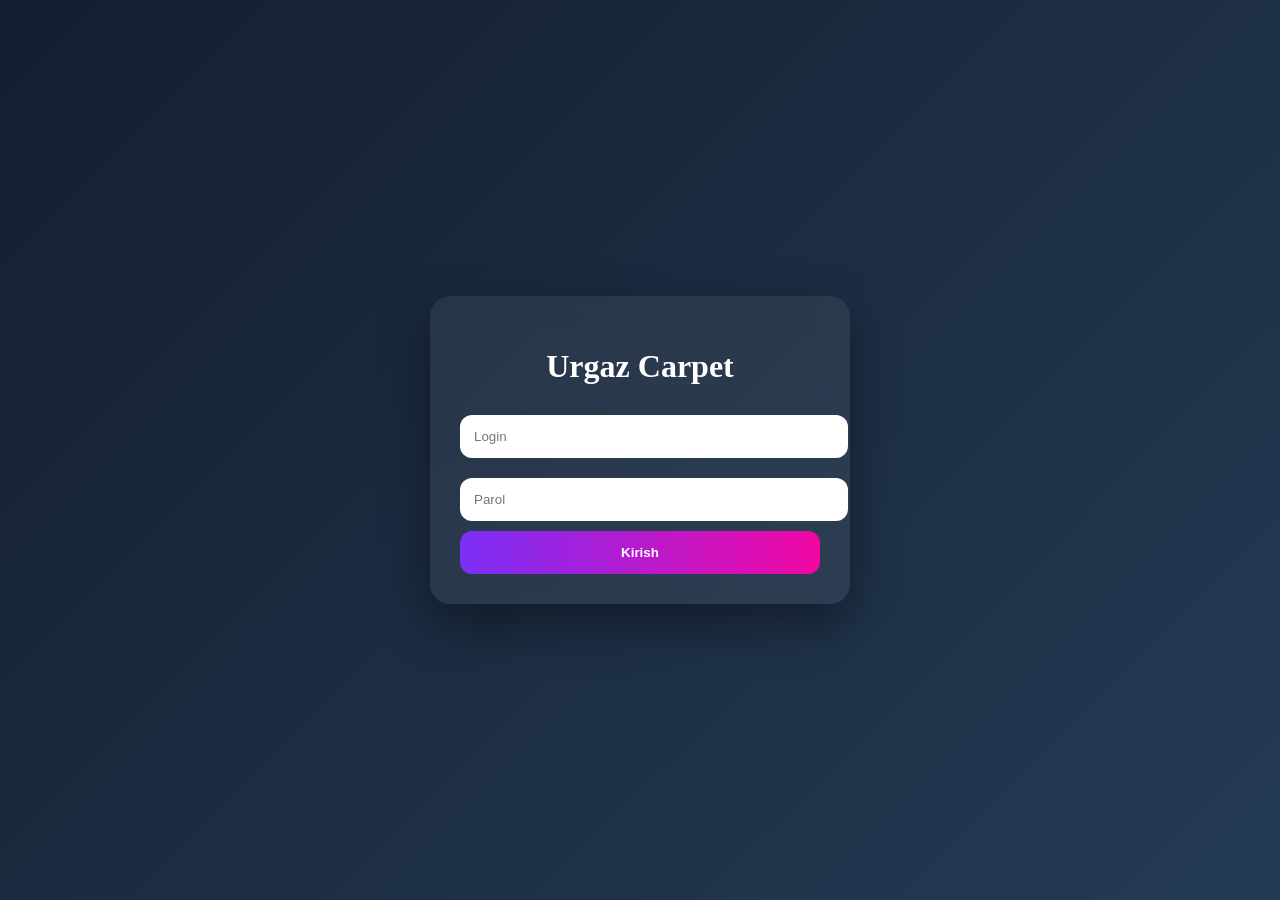
<file: index.html>
<!DOCTYPE html><html><head><meta charset='UTF-8'><title>Login</title><link rel='stylesheet' href='css/style.css'></head><body>
<div class='login-box'><h1>Urgaz Carpet</h1><input id='u' placeholder='Login'><input id='p' type='password' placeholder='Parol'><button onclick='go()'>Kirish</button></div>
<script>
if(!localStorage.users){localStorage.users=JSON.stringify([{login:'Urgaz_Carpet',pass:'Urgaz2023',role:'admin',name:'Admin'}]);}
function go(){let u=document.getElementById('u').value,p=document.getElementById('p').value;let arr=JSON.parse(localStorage.users);let x=arr.find(a=>a.login===u&&a.pass===p);if(!x)return alert('Xato');localStorage.current=JSON.stringify(x);location.href=x.role==='admin'?'admin/dashboard.html':'worker/report.html';}
</script></body></html>
</file>
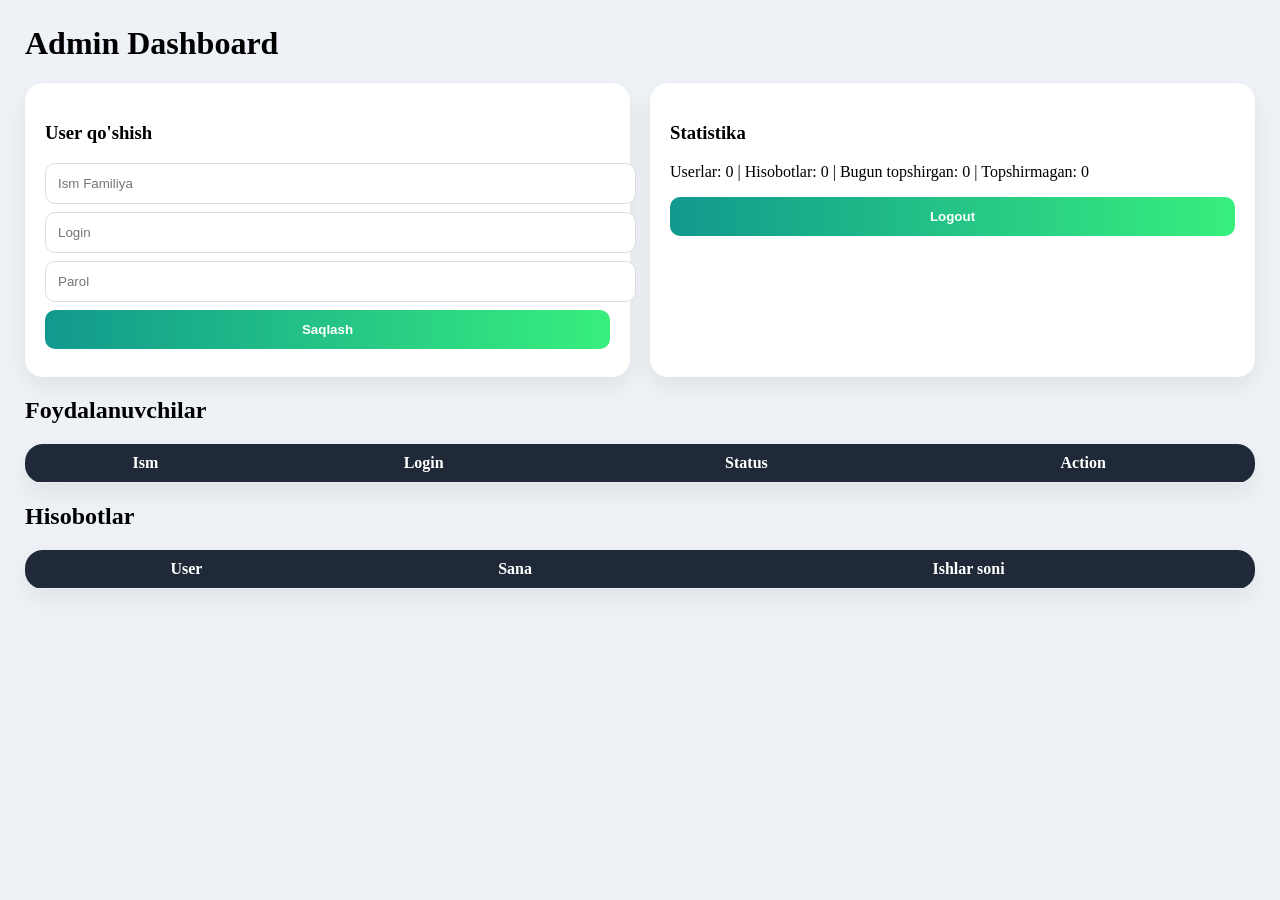
<file: admin/dashboard.html>
<!DOCTYPE html><html><head><meta charset='UTF-8'><title>Admin</title><link rel='stylesheet' href='../css/admin-style.css'></head><body>
<h1>Admin Dashboard</h1>
<div class='grid'>
<div>
<h3>User qo'shish</h3>
<input id='n' placeholder='Ism Familiya'>
<input id='l' placeholder='Login'>
<input id='p' placeholder='Parol'>
<button onclick='addUser()'>Saqlash</button>
</div>
<div>
<h3>Statistika</h3>
<p id='stats'></p>
<button onclick='location.href="../index.html"'>Logout</button>
</div>
</div>
<h2>Foydalanuvchilar</h2>
<table id='users'></table>
<h2>Hisobotlar</h2>
<table id='reports'></table>
<script src='../js/admin.js'></script>
</body></html>
</file>
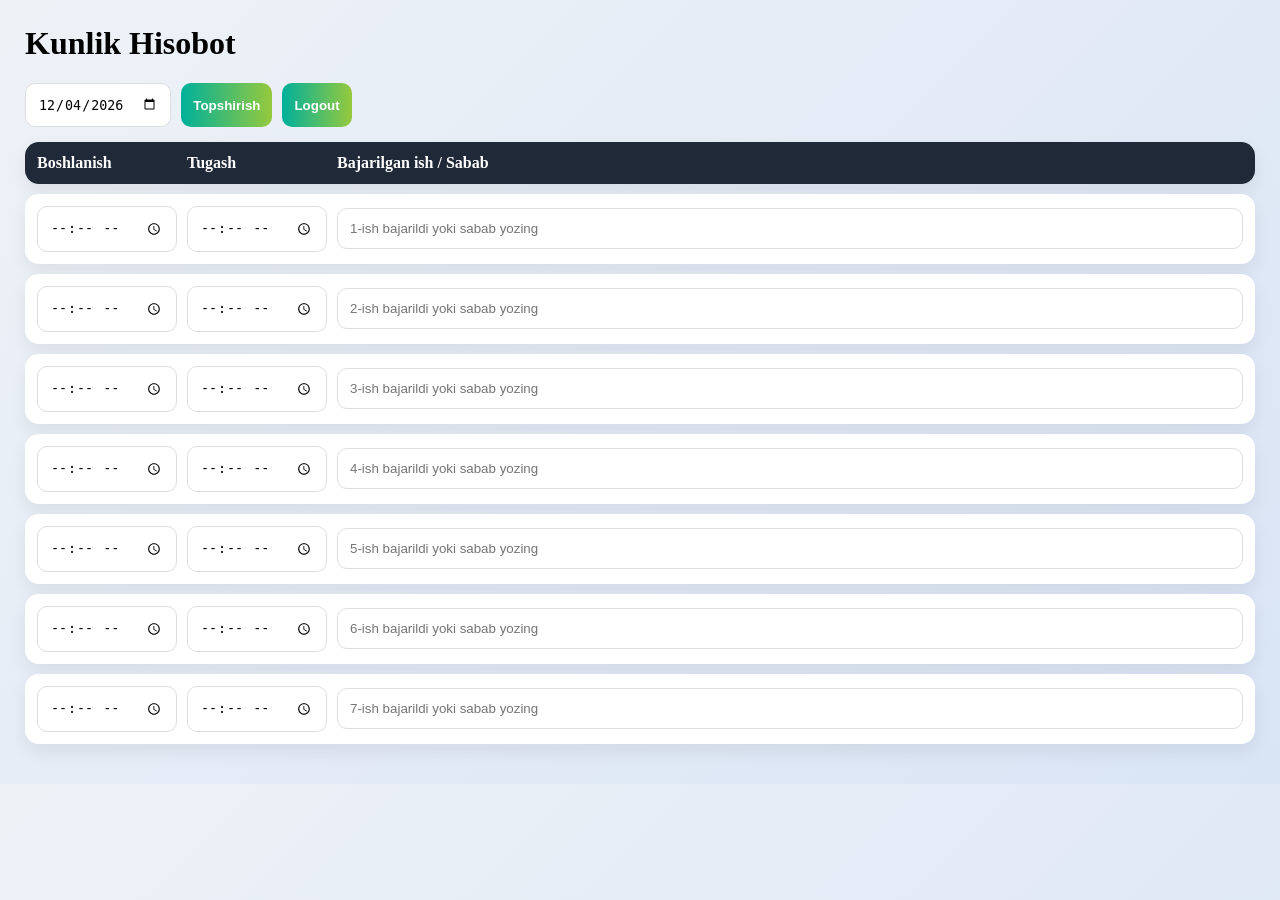
<file: worker/report.html>
<!DOCTYPE html><html><head><meta charset='UTF-8'><title>Hisobot</title><link rel='stylesheet' href='../css/worker-style.css'></head><body>
<h1>Kunlik Hisobot</h1>
<div class='topbar'>
<input type='date' id='d'>
<button onclick='save()'>Topshirish</button>
<button onclick='location.href="../index.html"'>Logout</button>
</div>
<div class='head row title'><div>Boshlanish</div><div>Tugash</div><div>Bajarilgan ish / Sabab</div></div>
<div id='rows'></div>
<div id='msg'></div>
<script src='../js/worker.js'></script>
</body></html>
</file>
<file: css/style.css>
body{margin:0;font-family:Segoe UI;background:linear-gradient(135deg,#141e30,#243b55);height:100vh;display:flex;align-items:center;justify-content:center}.login-box{width:360px;background:#ffffff10;backdrop-filter:blur(14px);padding:30px;border-radius:20px;box-shadow:0 20px 50px #0006;color:#fff}.login-box h1{text-align:center;margin-bottom:20px}input{width:100%;padding:14px;margin:10px 0;border:0;border-radius:12px}button{width:100%;padding:14px;border:0;border-radius:12px;background:linear-gradient(90deg,#7b2ff7,#f107a3);color:#fff;font-weight:700;cursor:pointer}
</file>
<file: css/admin-style.css>
body{font-family:Segoe UI;margin:0;padding:25px;background:#eef2f7}h1{margin-top:0}.grid{display:grid;grid-template-columns:1fr 1fr;gap:20px}.grid>div{background:#fff;padding:20px;border-radius:18px;box-shadow:0 10px 25px #0001}input,button{display:block;width:100%;padding:12px;margin:8px 0;border-radius:10px;border:1px solid #ddd}button{background:linear-gradient(90deg,#11998e,#38ef7d);color:#fff;border:0;font-weight:700}table{width:100%;border-collapse:collapse;background:#fff;border-radius:18px;overflow:hidden;box-shadow:0 10px 25px #0001;margin-top:10px}th{background:#1f2937;color:#fff}td,th{padding:10px;border-bottom:1px solid #eee}
</file>
<file: css/worker-style.css>
body{font-family:Segoe UI;margin:0;padding:25px;background:linear-gradient(135deg,#eef2f7,#d9e4f5)}h1{margin-top:0}.topbar{display:flex;gap:10px;flex-wrap:wrap;margin-bottom:15px}.row{display:grid;grid-template-columns:140px 140px 1fr;gap:10px;margin:10px 0;background:#fff;padding:12px;border-radius:14px;box-shadow:0 8px 18px #0001;align-items:center}.title{font-weight:700;background:#1f2937;color:#fff}input,button{padding:12px;border-radius:10px;border:1px solid #ddd}button{background:linear-gradient(90deg,#00b09b,#96c93d);color:#fff;border:0;font-weight:700;cursor:pointer}#msg{margin-top:15px;font-weight:700;color:green}
</file>
